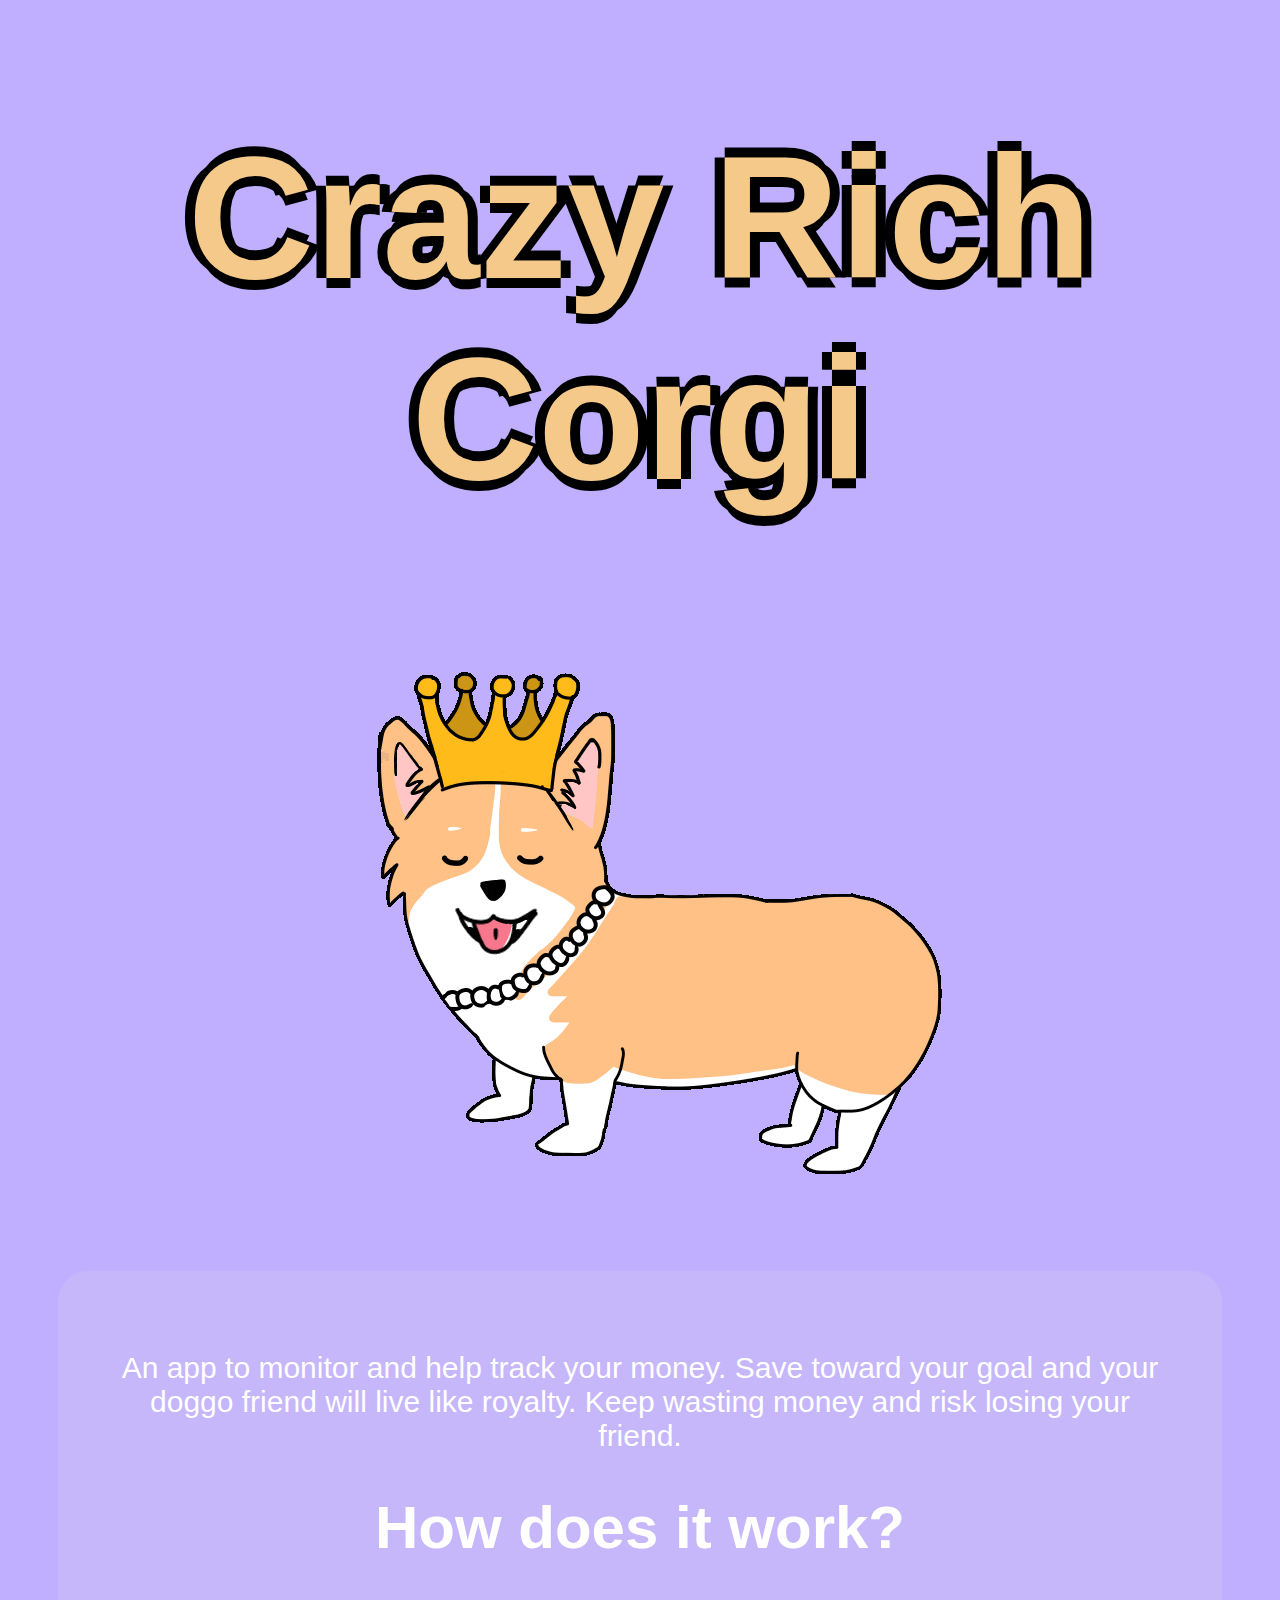
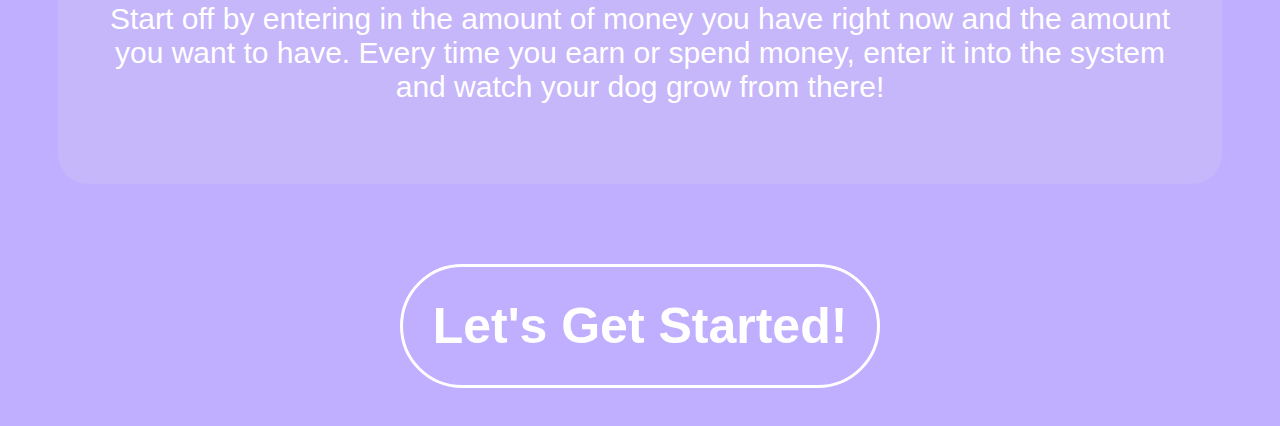
<file: index.html>
<!DOCTYPE html>
<html lang="en">
<head>
    <title>Crazy Rich Corgi </title>

    <meta charset="UTF-8">
    <meta name="viewport" content="width=device-width, initial-scale=1.0">
    <meta http-equiv="X-UA-Compatible" content="ie=edge">
    <title>Document</title>
    <link rel="stylesheet" href="./styles.css">
    <script src="./script.js"></script>
</head>
<body>
    <h1 class="title">Crazy Rich Corgi</h1>
    <img src="corgi.gif" alt="Rich Corgi">

    <div class="intro"><p>An app to monitor and help track your money. Save toward your goal 
        and your doggo friend will live like royalty. Keep wasting money and risk losing your friend.</p>
    <h1>How does it work?</h1>
    <p>Start off by entering in the amount of money you have right now and the amount you want to have. Every time you earn or spend money, 
        enter it into the system and watch your dog grow from there!</p>
    
    </div>
    
   <button class="start" type="submit" onclick="javascript:window.location='form.html'">Let's Get Started!</button>

    
</body>
</html>
</file>
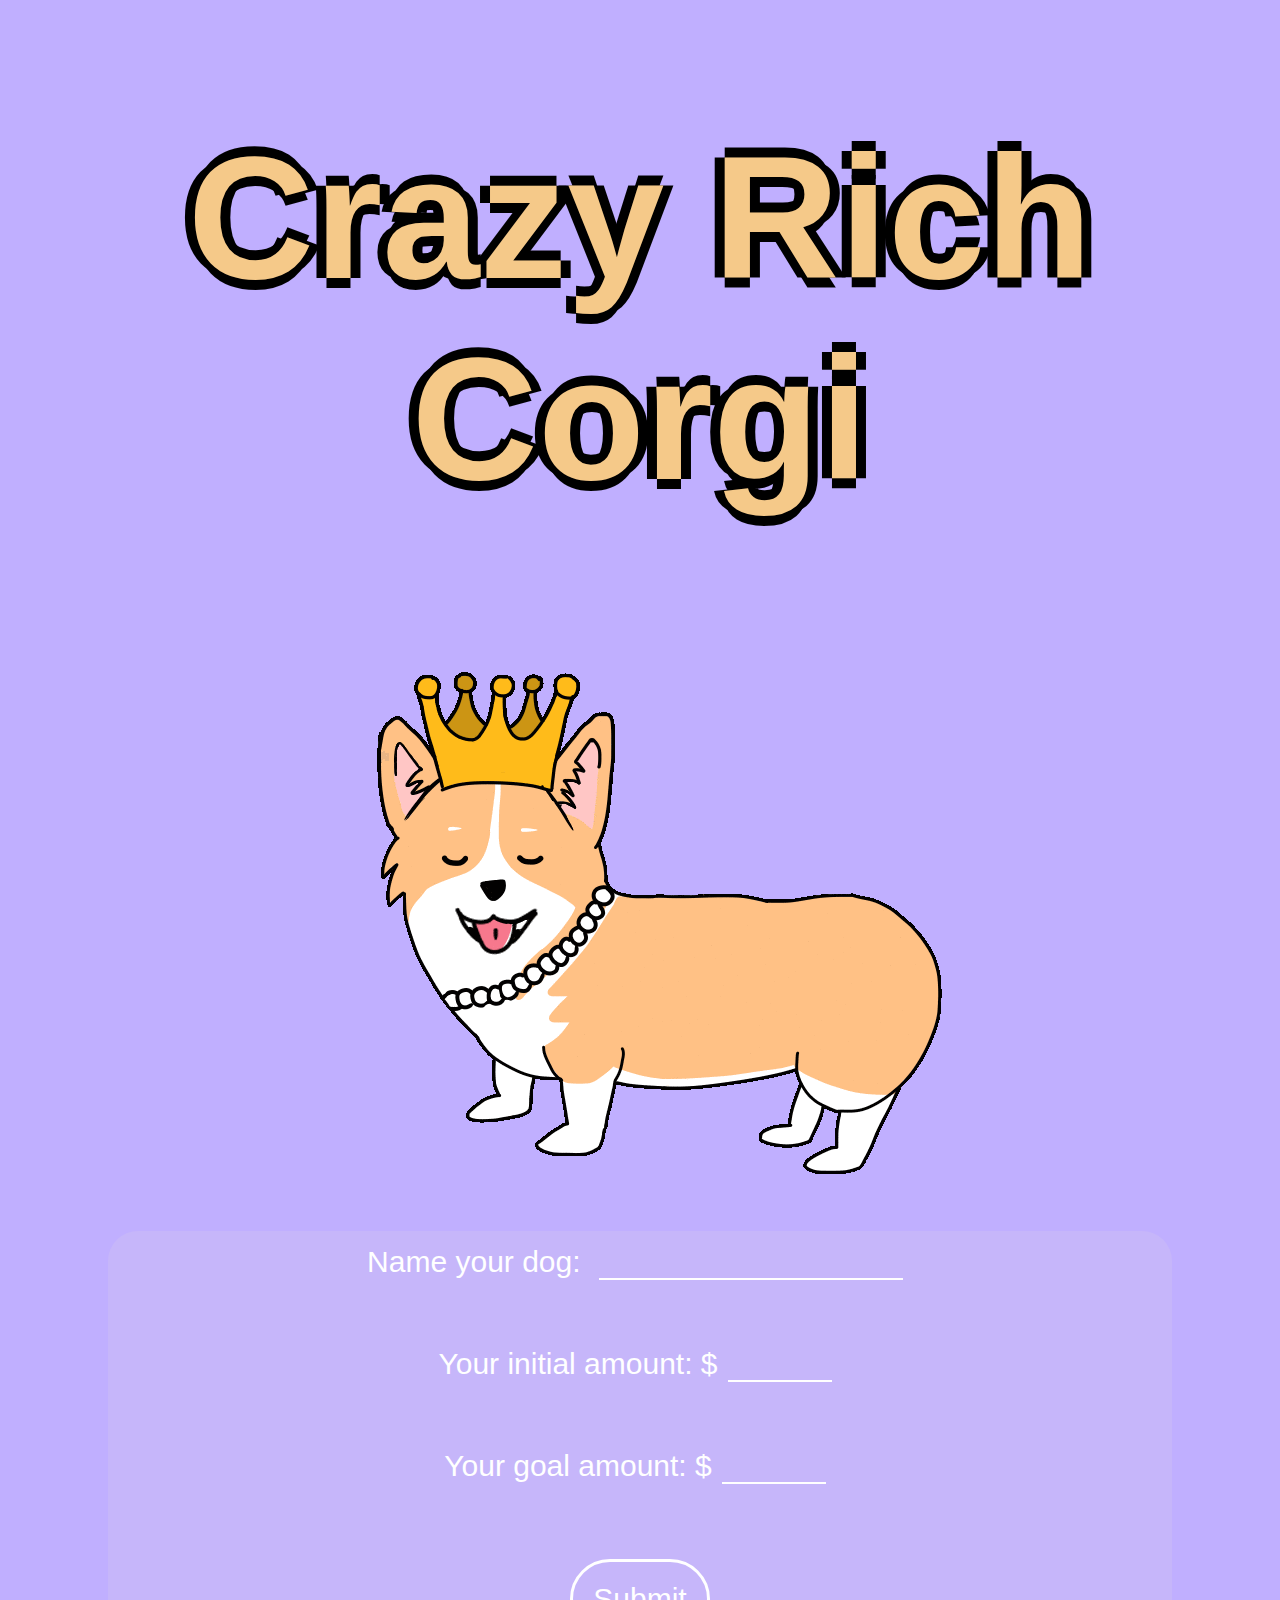
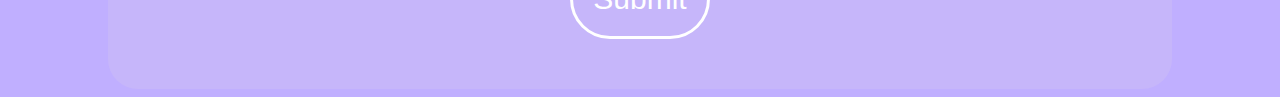
<file: form.html>
<!DOCTYPE html>
<html lang="en">

<head>
    <title>Crazy Rich Corgi</title>
    <meta charset="UTF-8">
    <meta name="viewport" content="width=device-width, initial-scale=1.0">
    <meta http-equiv="X-UA-Compatible" content="ie=edge">
    <title>Document</title>
    <script src="./form.js"></script>
    <link rel="stylesheet" href="./styles.css">
</head>

<body>
    <h1 class="title">Crazy Rich Corgi</h1>
    <img src="corgi.gif" alt="Rich Corgi">
    <div class="formbody">
        <form class="inputform" action="results.html">
            <div class="form">Name your dog: <input class="fieldname" type="text" name="name"></div>

            <br>
            <div class="form">Your initial amount: $<input class="fieldamt" type="number" name="iMoney"></div>
            <br>
            <div class="form">Your goal amount: $<input class="fieldamt" type="number" name="eMoney"></div>

           <button class="submit" type="submit">Submit</button>

        </form>
    </div>

</body>

</html>
</file>
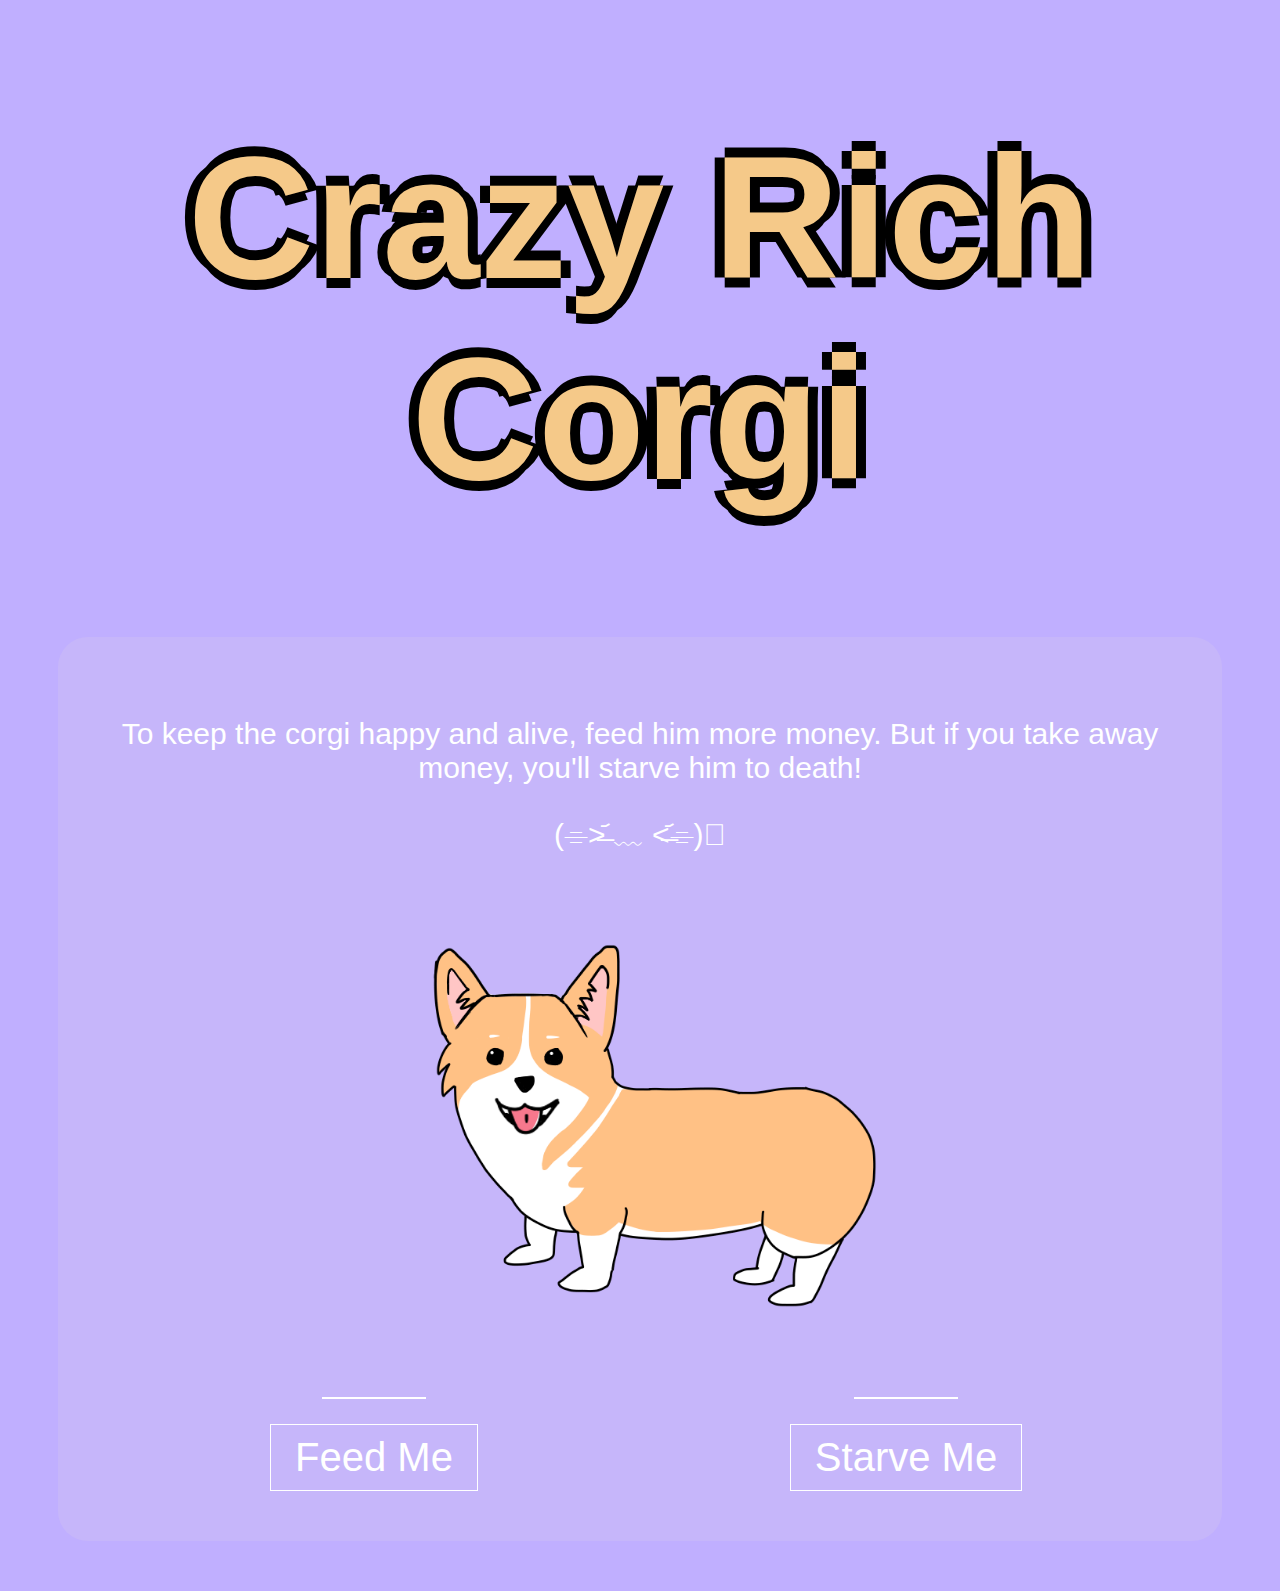
<file: results.html>
<!DOCTYPE html>
<html lang="en">
<head>
    <title>Crazy Rich Corgi </title>

    <meta charset="UTF-8">
    <meta name="viewport" content="width=device-width, initial-scale=1.0">
    <meta http-equiv="X-UA-Compatible" content="ie=edge">
    <title>Document</title>
    <link rel="stylesheet" href="./styles.css">
    <script src="./result.js"></script>
</head>

<body onload="load();">
    <h1 class="title">Crazy Rich Corgi</h1>
    <div class="beginning"><p>To keep the corgi happy and alive, feed him more money. 
        But if you take away money, you'll starve him to death!</p>
        <p>(⌯˃̶᷄ ﹏ ˂̶᷄⌯)ﾟ</p>

        <div id = "moneyBalance" ></div>
        <img id="image" src="plaincorgi.png" alt="" class = "center">
        

        <div class="r">
    

                <div class="cols-2">
                    <div>
                        <div class="resultsForm"> <input id = "update" class="fieldamt" type="number" min = "1" name="name"></div>
                        <button onclick="updateMoney(true)">Feed Me</button>
                    </div>
                    <div>
                        <div class="resultsForm"><input id = "update2" class="fieldamt" type="number" max = "-1" name="iMoney"></div>
                        <button onclick="updateMoney(false)">Starve Me</buttonon>
                    </div>
                </div>
                
        </div>

</body>
</html>
</file>
<file: styles.css>
html{
    font-family: 'Lato', sans-serif;
    color: white;
    background-color: rgb(192, 175, 255);

    text-align: center;
}


.box{
background-color: rgb(57, 197, 207);
}

.submit
{
    font-size: 30px;
    border-radius: 50px;
    color: white;
    text-align: center;
    margin: 50px ;
    padding: 20px;
    border: solid; 
    background-color: inherit;
}

.fieldname
{
    text-align: center;
    width: 300px;
    background-color: transparent;
    margin: 5px 10px;
    height: 30px;
    border: none;
    border-bottom: solid;
    border-color: white;
    border-width: 2px;
    color: white;
    font-size: 30px;
}

.fieldamt
{
    text-align: center;
    width: 100px;
    background-color: transparent;
    margin: 5px 10px;
    height: 30px;
    border: none;
    border-bottom: solid;
    border-color: white;
    border-width: 2px;
    color: white;
    font-size: 30px;

}

.form
{
    text-align: center;
    font-size: 30px;
    margin: 10px;
    padding: 10px;
}

.buttonclick{
    
    border-radius: 30px;

}

.title
{
    text-shadow: -10px 0 black, 0 10px black, 10px 0 black, 0 -10px black;
    text-align: center;
    font-size: 175px;
    color: rgb(245, 201, 137);
}

.start
{
    text-align: center;
    font-size: 50px;
    border-radius: 100px;
    text-align: center;
    margin: 50px ;
    padding: 10px;
    border: solid; 
    background-color: inherit;
    margin: 30px;
    padding: 30px;
    color: white;
    font-weight: bold;
}

.inputform
{
    text-align: center;
    /* margin: 100px 350px; */
    /* padding: 30px; */

}

.intro
{
    background-color: rgb(198, 182, 250);
    color: white;
    margin: 50px;
    padding: 50px;
    font-size: 30px;
    border-radius: 30px;
    text-align: center;
}

.beginning
{
    background-color: rgb(198, 182, 250);
    color: white;
    margin: 50px;
    padding: 50px;
    font-size: 30px;
    border-radius: 30px;
    text-align: center;
}

.resultsForm{
    text-align: center;
    font-size: 20px;
    margin: 10px;
    padding: 10px;
}
.formbody
{
    background-color: rgb(198, 182, 250);
    border-radius: 30px;
    margin: 0px 100px;
}
.cols-2 button {

    text-align: center;
    font-size: 40px;
    background-color: inherit; 
    border: 1px solid white; 
    color: white; 
    padding: 10px 24px; 
    cursor: pointer; 
  }
  
  .btn-group button:not(:last-child) {
    border-right: none; 
  }
  
  .btn-group:after {
    content: "";
    clear: both;
    display: table;
  }
  
  .btn-group button:hover {
    background-color: inherit;
  }


.cols-2{
    display: flex;
}
.cols-2 > div{
    width: 50%;
}

.center {
    display: block;
    margin-left: auto;
    margin-right: auto;
    width: 50%;
  }
</file>
